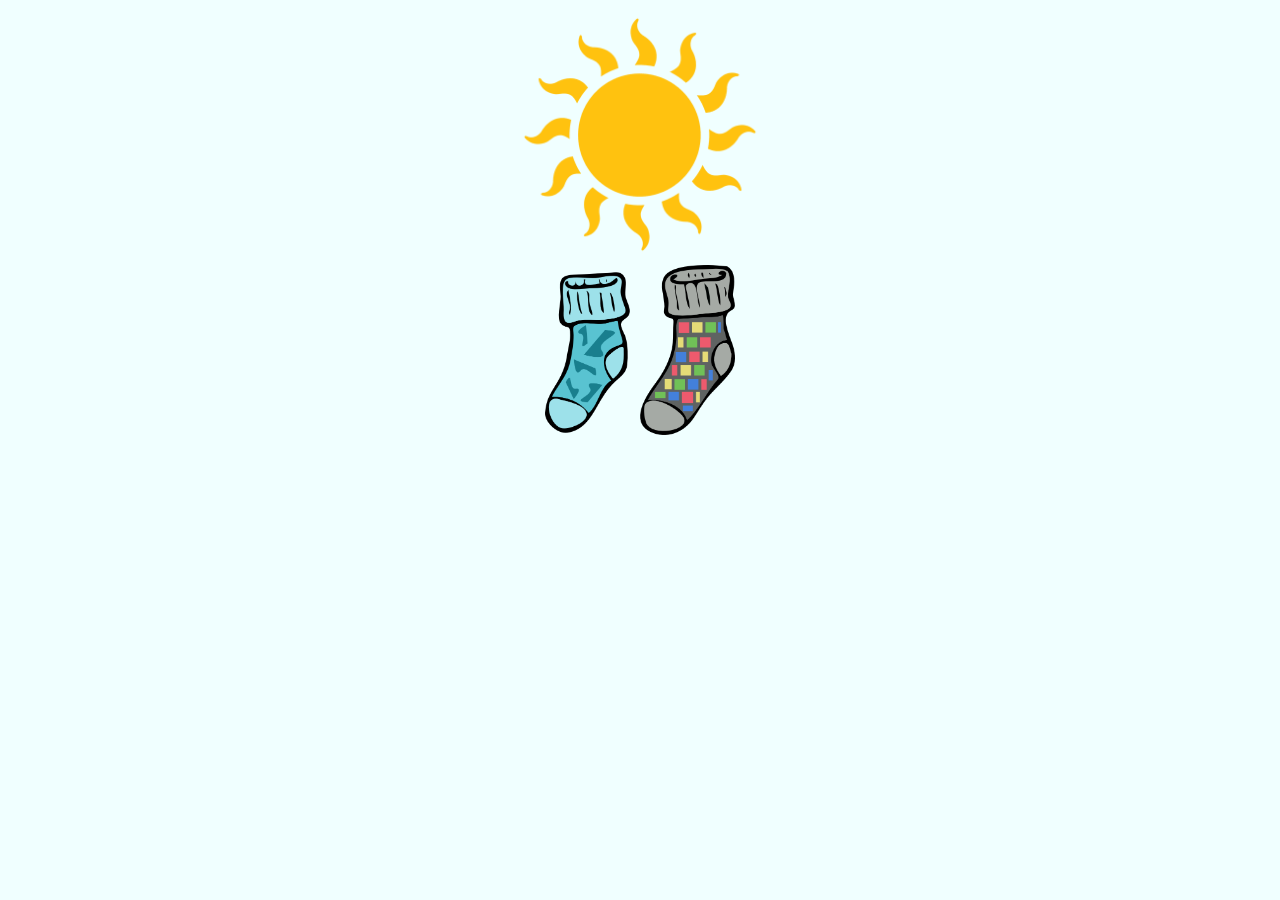
<file: html/index.htm>
<!DOCTYPE html>
<html lang="en">
<head>
    <meta charset="UTF-8">
    <meta http-equiv="X-UA-Compatible" content="IE=edge">
    <meta name="viewport" content="width=device-width, initial-scale=1.0">
    <link rel="stylesheet" href="../css/index.css">
    <title>Quran Recall</title>
</head>
<body>
    <div class="fotot">
        <img src="../image/unnamed.png" alt="" width="20%">
        <br>
        <img src="../image/2.png" alt="" width="15%">
    </div>
</body>
</html>
</file>
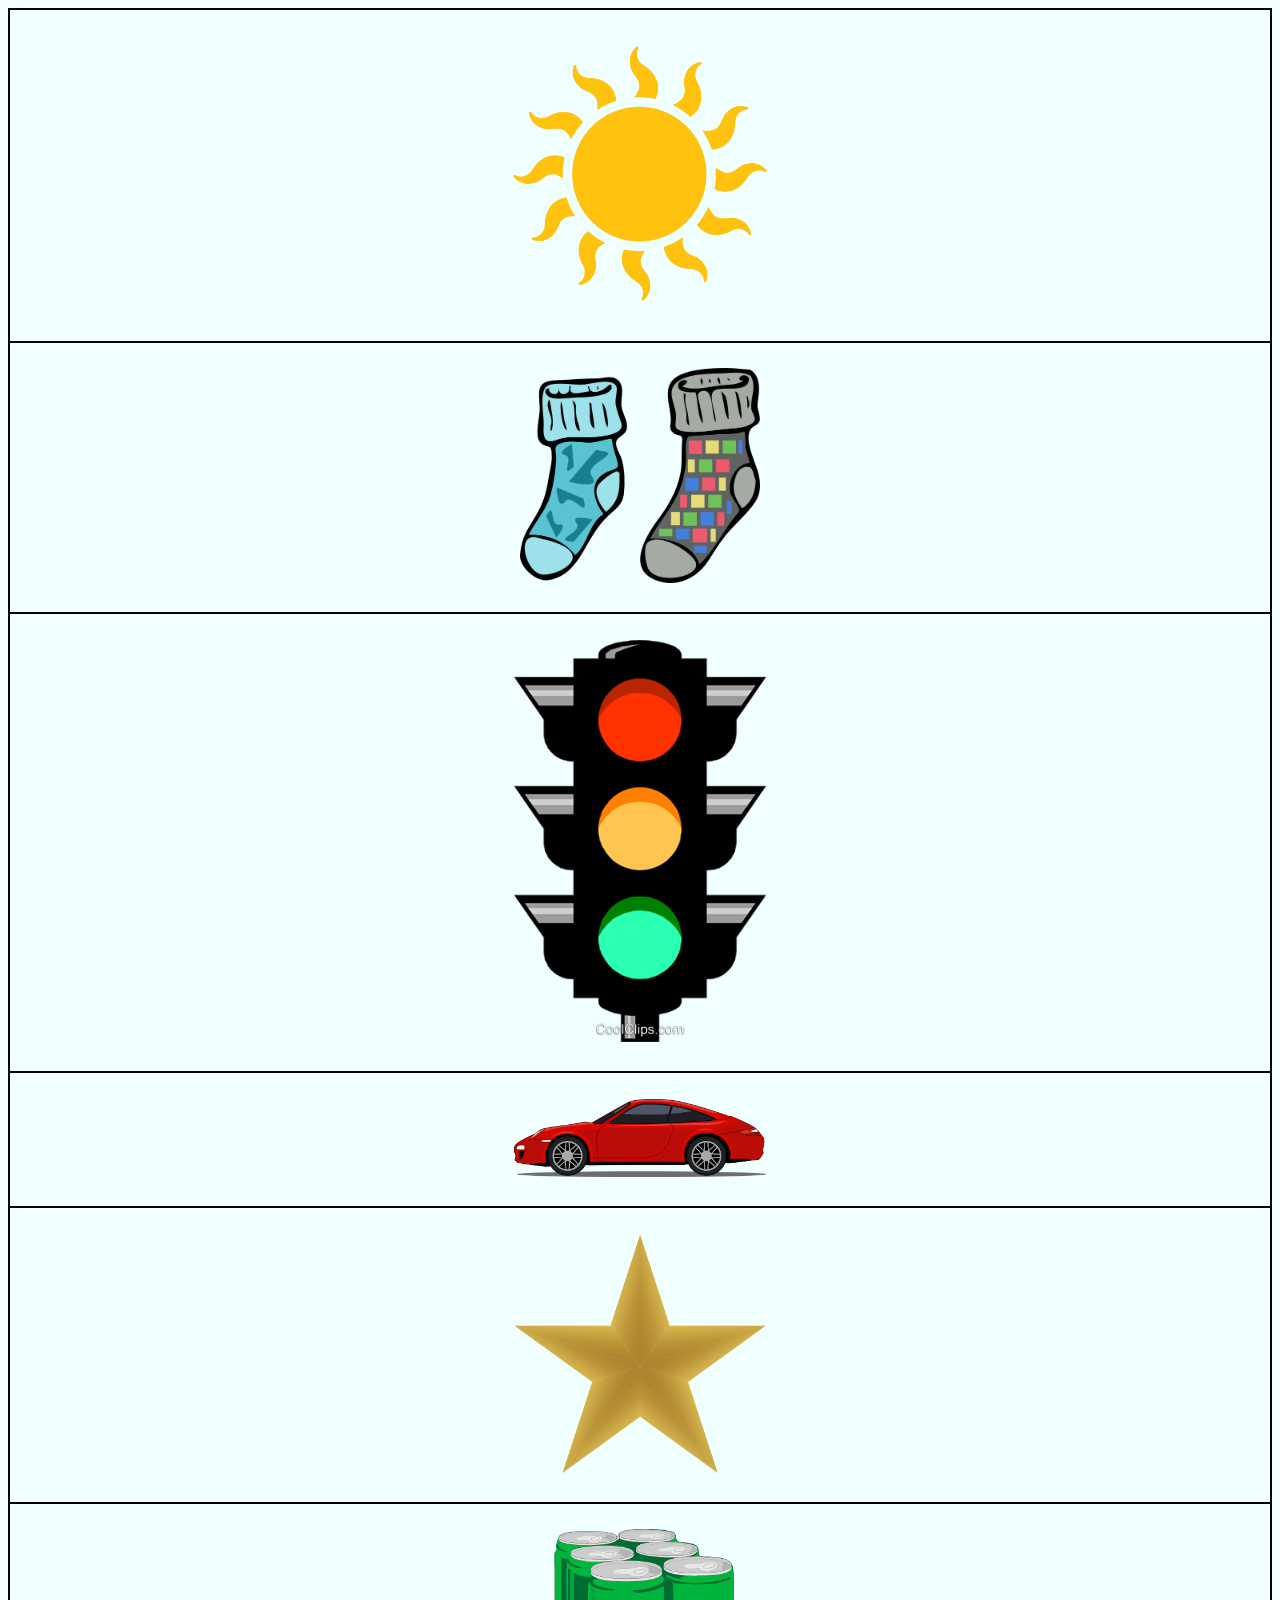
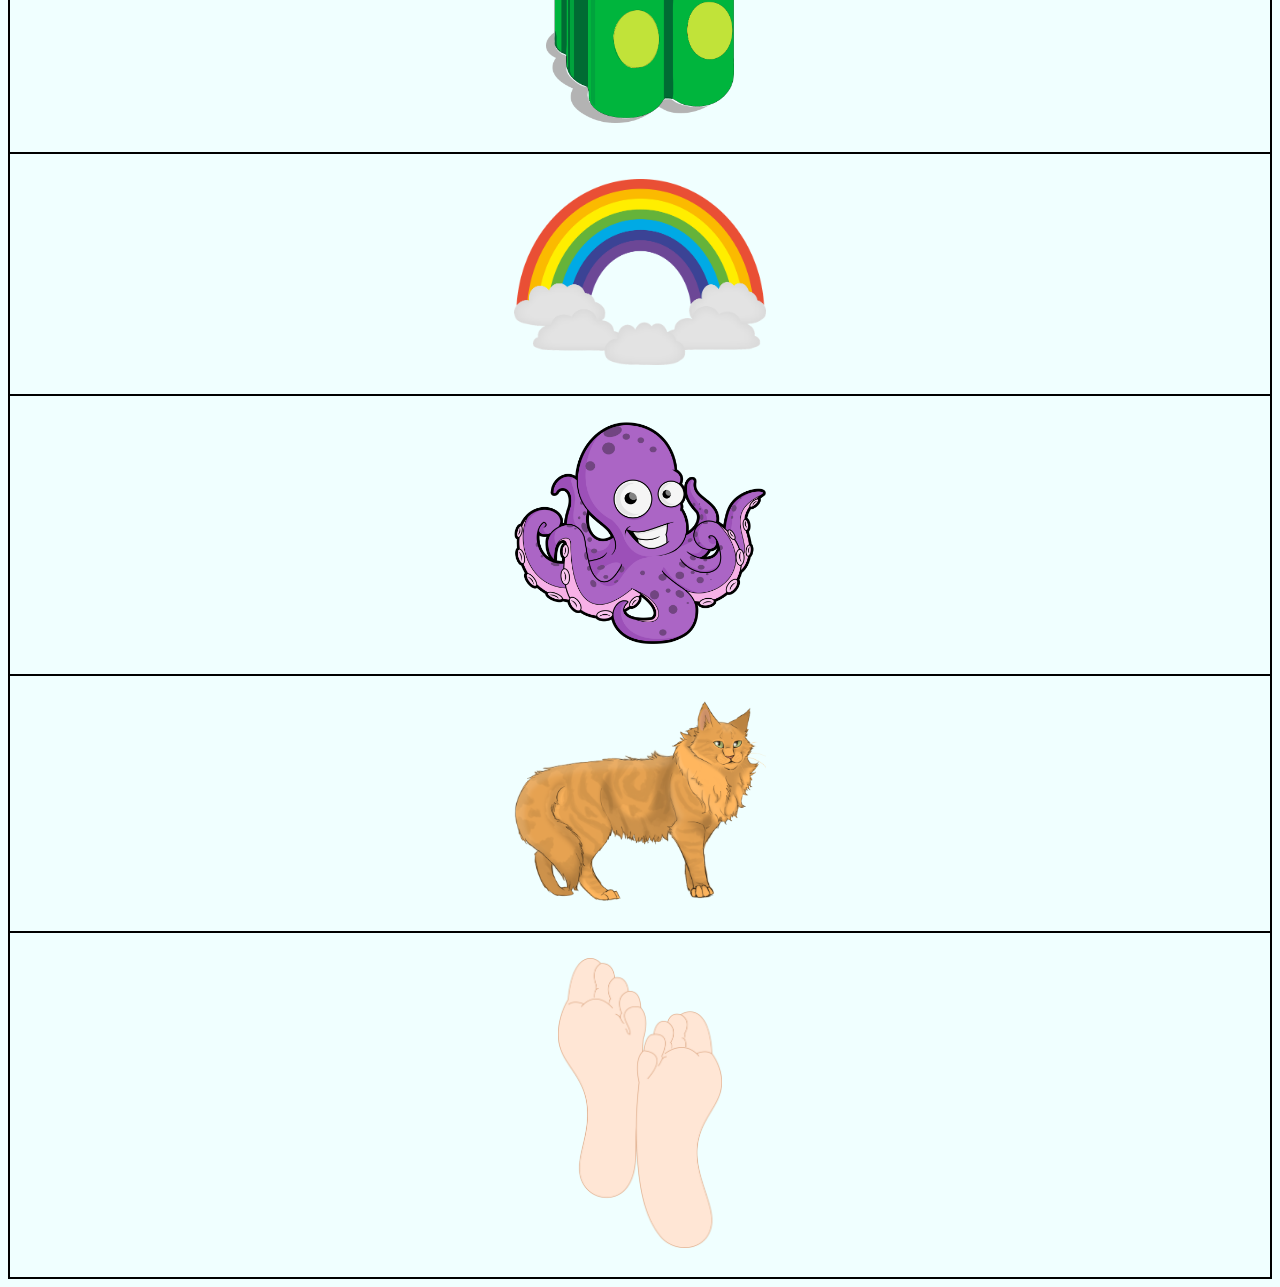
<file: html/index.html>
<!DOCTYPE html>
<html lang="en">
<head>
    <meta charset="UTF-8">
    <meta http-equiv="X-UA-Compatible" content="IE=edge">
    <meta name="viewport" content="width=device-width, initial-scale=1.0">
    <link rel="stylesheet" href="../css/index.css">
    <title>Quran Recall</title>
</head>
<body>
    <center>
        <table>
            <tr>
                <td><a href="./1.html"><img class="foto1" src="../image/1.png" alt=""></a></td>
            </tr>
            <tr>
                <td><a href=""><img class="foto2" src="../image/2.png" alt="" ></a></td>
            </tr>
            <tr>
                <td><img class="foto3" src="../image/3.png" alt="" ></td>
            </tr>
            <tr>
                <td><img class="foto4" src="../image/4.png" alt="" ></td>
            </tr>
            <tr>
                <td><img class="foto5" src="../image/5.png" alt="" ></td>
            </tr>
            <tr>
                <td><img class="foto6" src="../image/6.png" alt="" ></td>
            </tr>
            <tr>
                <td><img class="foto7" src="../image/7.png" alt="" ></td>
            </tr>
            <tr>
                <td><img class="foto8" src="../image/8.png" alt="" ></td>
            </tr>
            <tr>
                <td><img class="foto9" src="../image/9.png" alt="" ></td>
            </tr>
            <tr>
                <td><img class="foto10" src="../image/10.png" alt="" ></td>
            </tr>
        </table>
    </center>


</body>
</html>
</file>
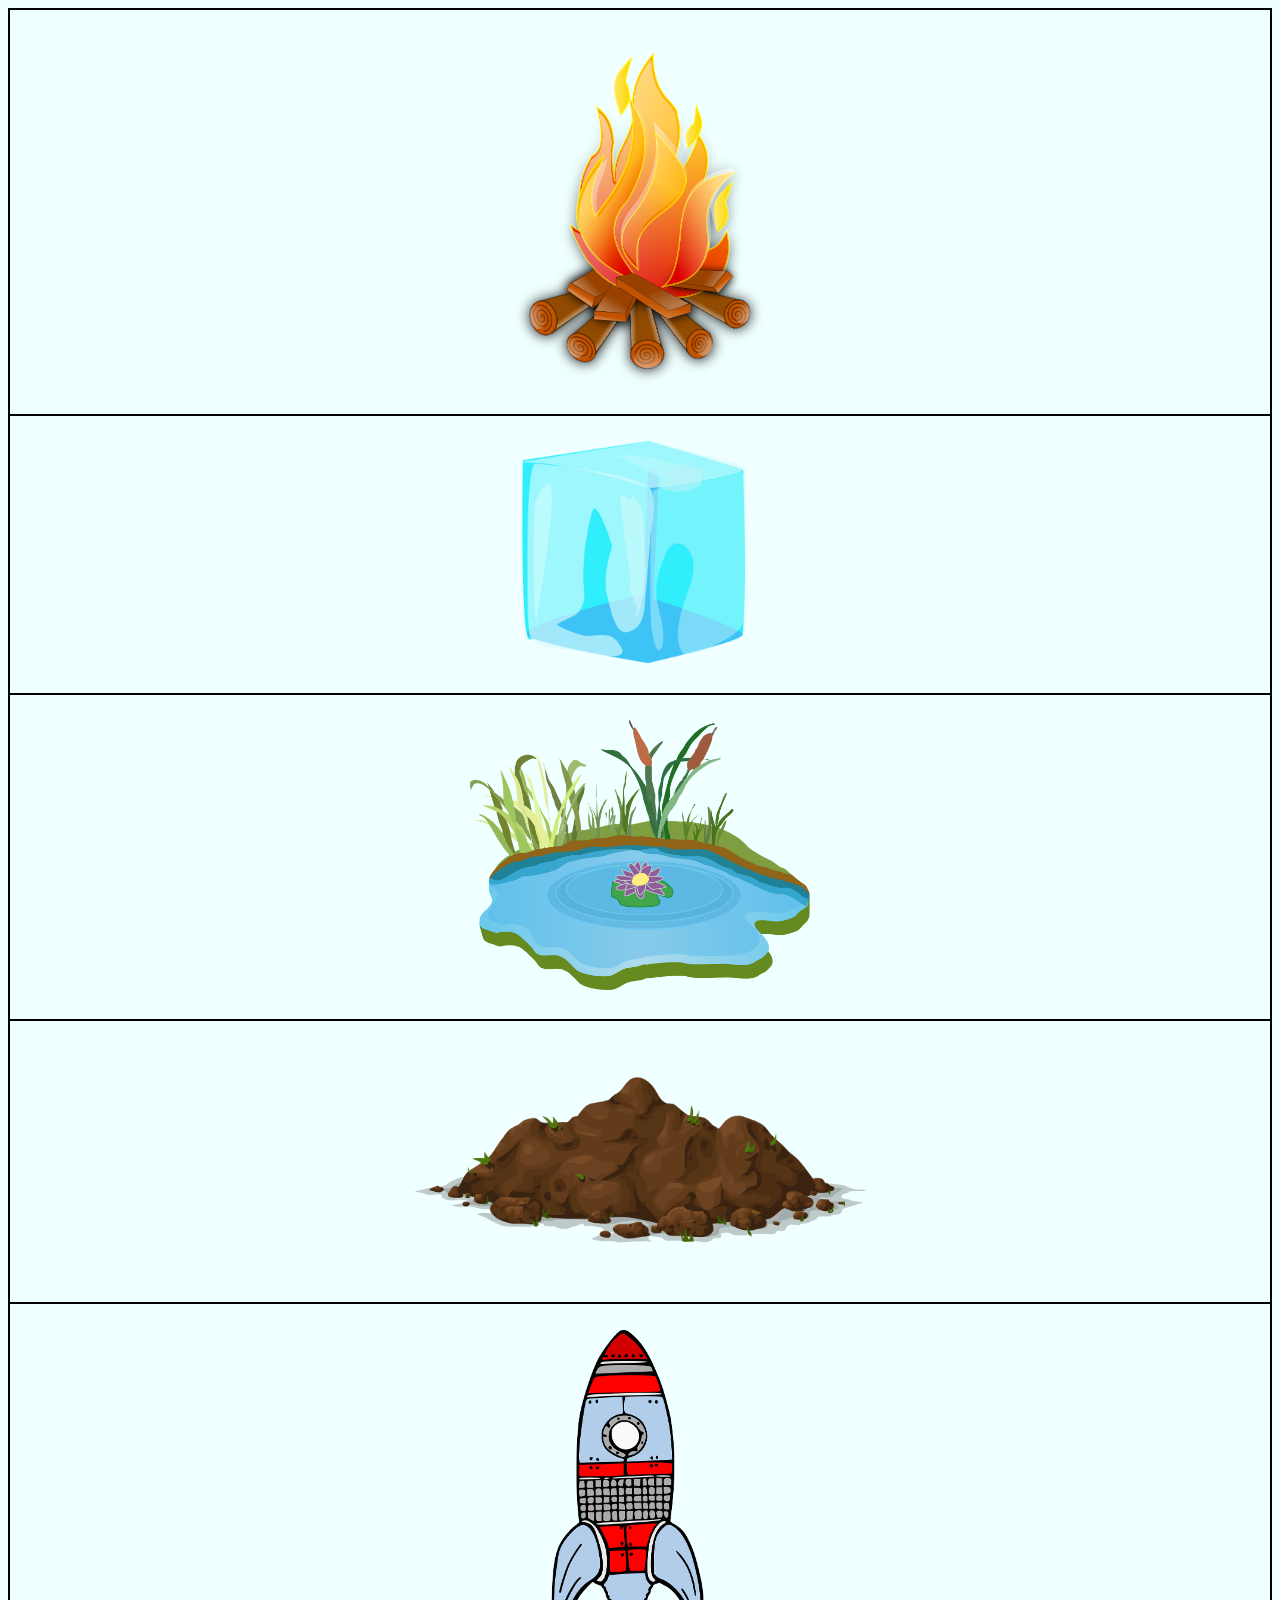
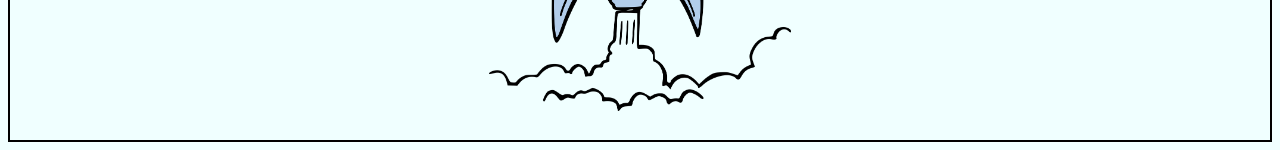
<file: html/1.html>
<!DOCTYPE html>
<html lang="en">
<head>
    <meta charset="UTF-8">
    <meta http-equiv="X-UA-Compatible" content="IE=edge">
    <meta name="viewport" content="width=device-width, initial-scale=1.0">
    <title>Quran Recall</title>
    <link rel="stylesheet" href="../css/index.css">
</head>
<body>
    <center>
        <table>
            <tr>
                <td><a href="./1/1.1.html"><img class="foto1-1" src="../image/1/1.png" alt=""></a></td>
            </tr>
            <tr>
                <td><a href="./1/1.2.html"><img class="foto1-2" src="../image/1/2.png" alt="" ></a></td>
            </tr>
            <tr>
                <td><a href="./1/1.3.html"><img class="foto1-3" src="../image/1/3.png" alt="" ></a></td>
            </tr>
            <tr>
                <td><a href="./1/1.4.html"><img class="foto1-4" src="../image/1/4.png" alt="" ></a></td>
            </tr>
            <tr>
                <td><a href="./1/1.5.html"><img class="foto1-5" src="../image/1/5.png" alt="" ></a></td>
            </tr>
        
        </table>
    </center>
    
</body>
</html>
</file>
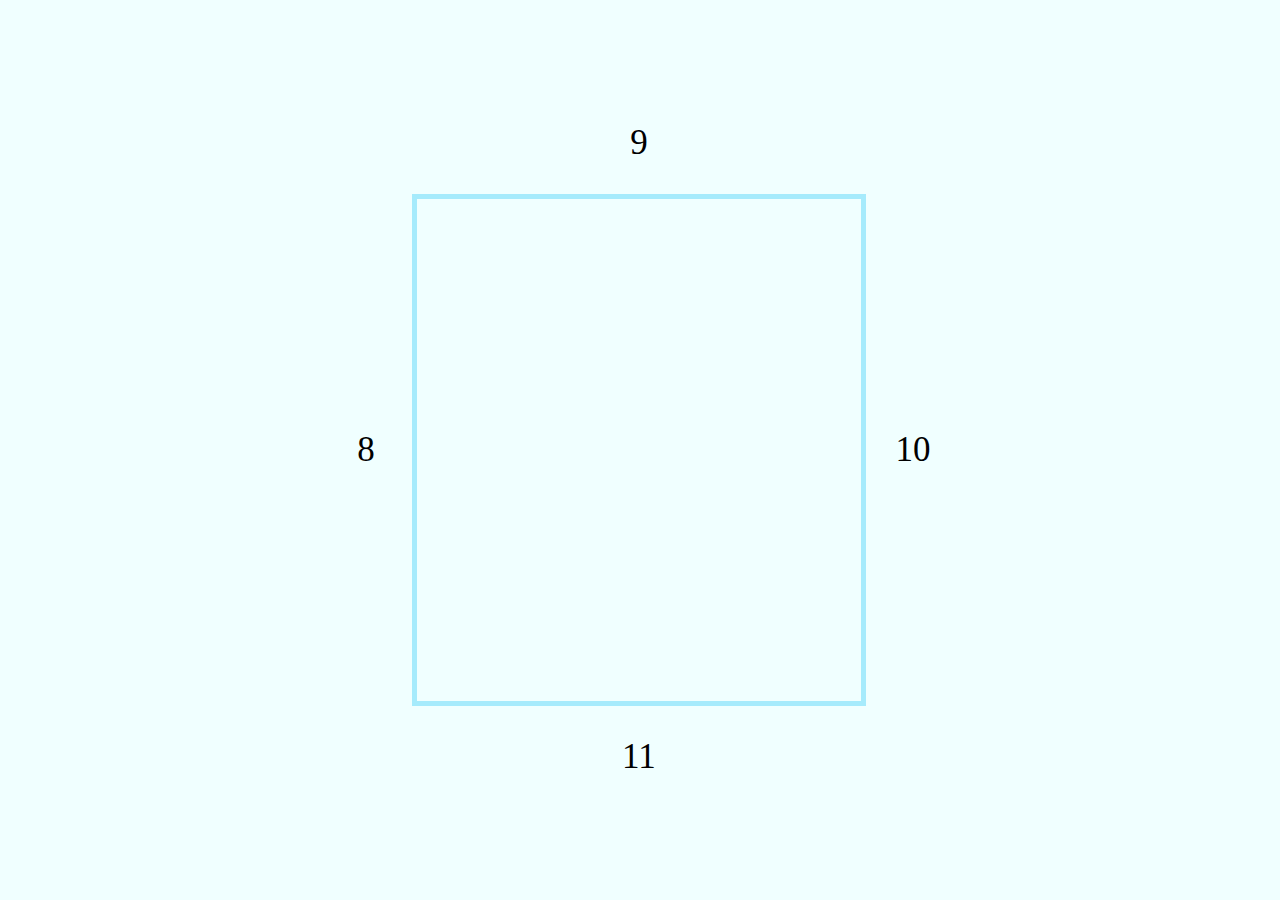
<file: html/1/1.3.html>
<!DOCTYPE html>
<html lang="en">
<head>
    <meta charset="UTF-8">
    <meta http-equiv="X-UA-Compatible" content="IE=edge">
    <meta name="viewport" content="width=device-width, initial-scale=1.0">
    <title>Quran Recall</title>
    <link rel="stylesheet" href="../../css/1/1.3.css">
</head>
<body>
    <div class="center">
    <table>
        <tr>
          <td></td> <td>9</td> <td></td>
        </tr>
        <tr>
          <td >8</td><td class="centertd"> </td><td>10</td>
        </tr>
        <tr>
          <td></td><td>11</td><td></td>
        </tr>
      </table>
    </div>
</body>
</html>
</file>
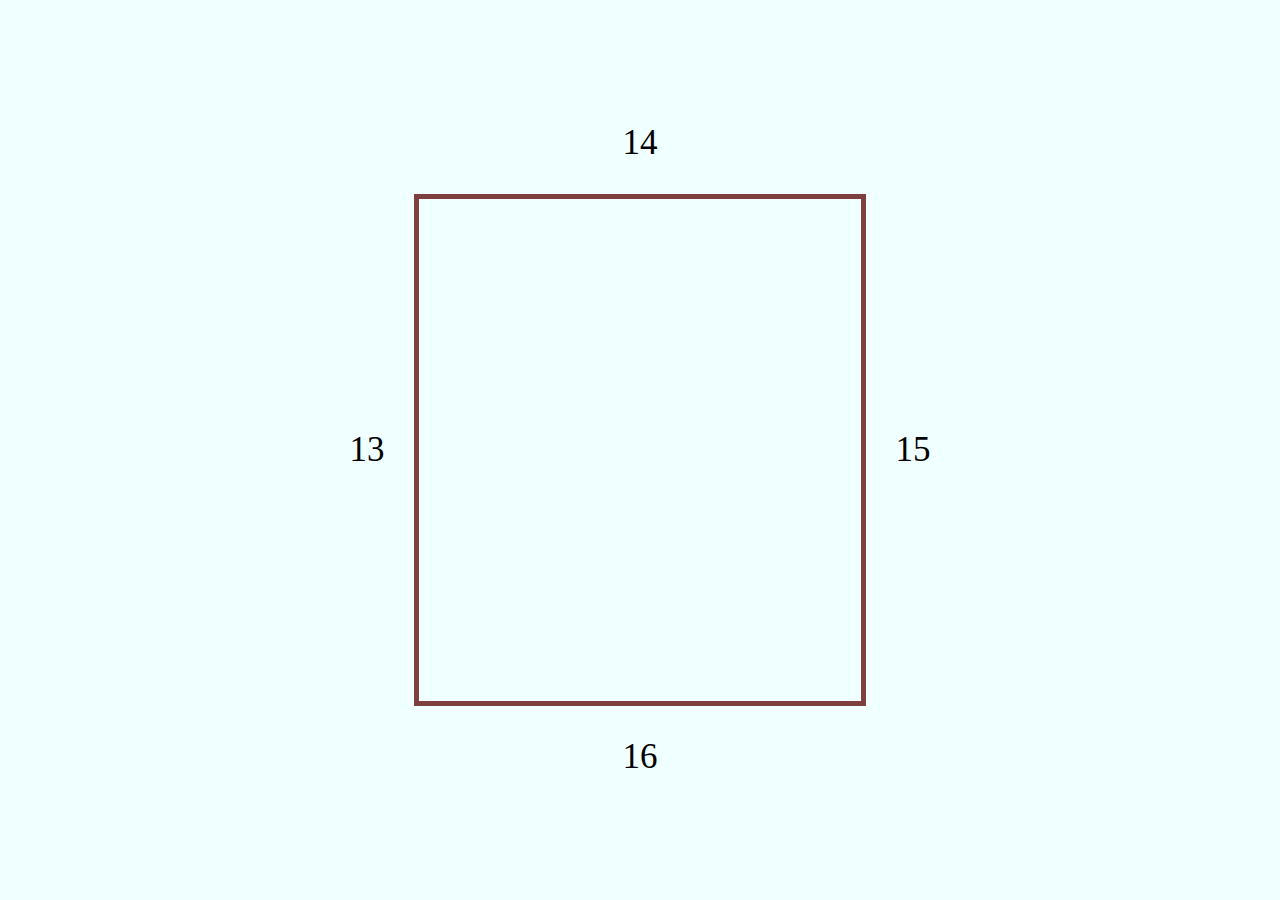
<file: html/1/1.4.html>
<!DOCTYPE html>
<html lang="en">
<head>
    <meta charset="UTF-8">
    <meta http-equiv="X-UA-Compatible" content="IE=edge">
    <meta name="viewport" content="width=device-width, initial-scale=1.0">
    <title>Quran Recall</title>
    <link rel="stylesheet" href="../../css/1/1.4.css">
</head>
<body>
    <div class="center">
    <table>
        <tr>
          <td></td> <td>14</td> <td></td>
        </tr>
        <tr>
          <td >13</td><td class="centertd"> </td><td>15</td>
        </tr>
        <tr>
          <td></td><td>16</td><td></td>
        </tr>
      </table>
    </div>
</body>
</html>
</file>
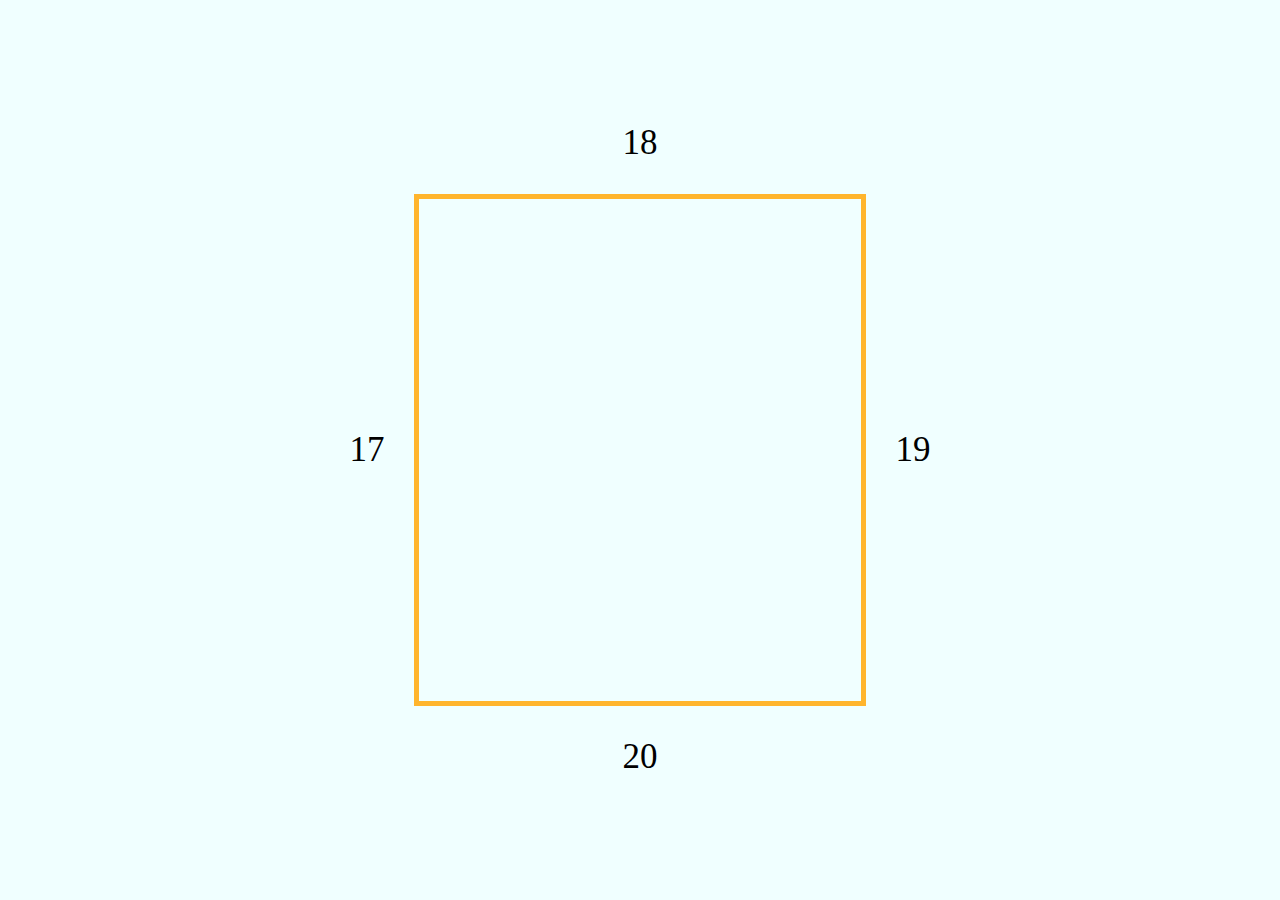
<file: html/1/1.5.html>
<!DOCTYPE html>
<html lang="en">
<head>
    <meta charset="UTF-8">
    <meta http-equiv="X-UA-Compatible" content="IE=edge">
    <meta name="viewport" content="width=device-width, initial-scale=1.0">
    <title>Quran Recall</title>
    <link rel="stylesheet" href="../../css/1/1.5.css">
</head>
<body>
    <div class="center">
    <table>
        <tr>
          <td></td> <td>18</td> <td></td>
        </tr>
        <tr>
          <td >17</td><td class="centertd"> </td><td>19</td>
        </tr>
        <tr>
          <td></td><td>20</td><td></td>
        </tr>
      </table>
    </div>
</body>
</html>
</file>
<file: css/index.css>
body {
    background-color:azure;
}

table, th, td {
    border: 1px solid black;
    border-collapse: collapse;
    border-width: 2px;
    padding-top: 2%;
    padding-bottom: 2%;
    text-align: center;
    
  }
  
    .foto1{
      width: 22%;
    }
    .foto2{
        width: 19%;
      }
    .foto3{
        width:20%;
      }
    .foto4{
        width: 20%;
      }
    .foto5{
        width: 20%;
      }
    .foto6{
        width: 15%;
      }
    .foto7{
        width: 20%;
      }
    .foto8{
        width: 20%;
      }
    .foto9{
        width: 20%;
      }
    .foto10{
        width: 13%;
      }


      /*     sunlisiti 1 */
      .foto1-1{
        width: 20%;
      }
      .foto1-2{
        width: 19%;
      }
      .foto1-3{
        width: 27%;
      }
      .foto1-4{
        width: 36%;
      }
      .foto1-5{
        width: 24%; 
      }

@media only screen and (max-width: 768px) {
    /* For mobile phones: */
    .foto1{
      width: 51%;
    }
    .foto2{
        width: 40%;
      }
    .foto3{
        width: 40%;
      }
    .foto4{
        width: 50%;
      }
    .foto5{
        width: 45%;
      }
    .foto6{
        width: 37%;
      }
    .foto7{
        width: 50%;
      }
    .foto8{
        width: 50%;
      }
    .foto9{
        width: 53%;
      }
      .foto10{
        width: 31%;
      }
    
      /*     sunlisiti 1 */
      .foto1-1{
        width: 39%;
      }
      .foto1-2{
        width: 39%;
      }
      .foto1-3{
        width: 48%;
      }
      .foto1-4{
        width: 59%;
      }
      .foto1-5{
        width: 38%; 
      }

      table, th, td {
        border: 1px solid black;
        border-collapse: collapse;
        padding-top: 5%;
        padding-bottom: 5%;
        text-align: center;
    
    
      }
}
  
.fotot {
    text-align: center;
   }
</file>
<file: css/1/1.3.css>
body {
    background-color:azure;
}

table, th, td {    
    margin-left: auto;  
    margin-right: auto;  
    border-collapse: collapse;    
 
    text-align: center;  
    font-size: 35px; 

     
}   

td {
    width: 100px;
    height: 100px;
 }  
.centertd {
   
    border: 5px solid  #a6ebfc ;  
    width: 500px;
    height: 500px; 
}

.center {
  margin: 0;
  position: absolute;
  top: 50%;
  left: 50%;
  -ms-transform: translate(-50%, -50%);
  transform: translate(-50%, -50%);
  }


  @media only screen and (max-width: 768px) {
    /* For mobile phones: */

    table, th, td { 
        font-size: 30px;  
        
         
    }   
    
    td {
        width: 200px ;
        height: 50px;
     }  
    .centertd {
        border: 5px solid  #a6ebfc ;  
        width: 600px ;
        height: 125px; 
    }
   
}
</file>
<file: css/1/1.4.css>
body {
    background-color:azure;
}

table, th, td {    
    margin-left: auto;  
    margin-right: auto;  
    border-collapse: collapse;    
 
    text-align: center;  
    font-size: 35px; 

     
}   

td {
    width: 100px;
    height: 100px;
 }  
.centertd {
   
    border: 5px solid #7e3f3f ;  
    width: 500px;
    height: 500px; 
}

.center {
  margin: 0;
  position: absolute;
  top: 50%;
  left: 50%;
  -ms-transform: translate(-50%, -50%);
  transform: translate(-50%, -50%);
  }


  @media only screen and (max-width: 768px) {
    /* For mobile phones: */

    table, th, td { 
        font-size: 30px;  
        
         
    }   
    
    td {
        width: 200px ;
        height: 50px;
     }  
    .centertd {
        border: 5px solid  #7e3f3f ;  
        width: 600px ;
        height: 125px; 
    }
   
}
</file>
<file: css/1/1.5.css>
body {
    background-color:azure;
}

table, th, td {    
    margin-left: auto;  
    margin-right: auto;  
    border-collapse: collapse;    
 
    text-align: center;  
    font-size: 35px; 

     
}   

td {
    width: 100px;
    height: 100px;
 }  
.centertd {
   
    border: 5px solid #ffb52d ;  
    width: 500px;
    height: 500px; 
}

.center {
  margin: 0;
  position: absolute;
  top: 50%;
  left: 50%;
  -ms-transform: translate(-50%, -50%);
  transform: translate(-50%, -50%);
  }


  @media only screen and (max-width: 768px) {
    /* For mobile phones: */

    table, th, td { 
        font-size: 30px;  
        
         
    }   
    
    td {
        width: 200px ;
        height: 50px;
     }  
    .centertd {
        border: 5px solid  #ffb52d ;  
        width: 600px ;
        height: 125px; 
    }
   
}
</file>
